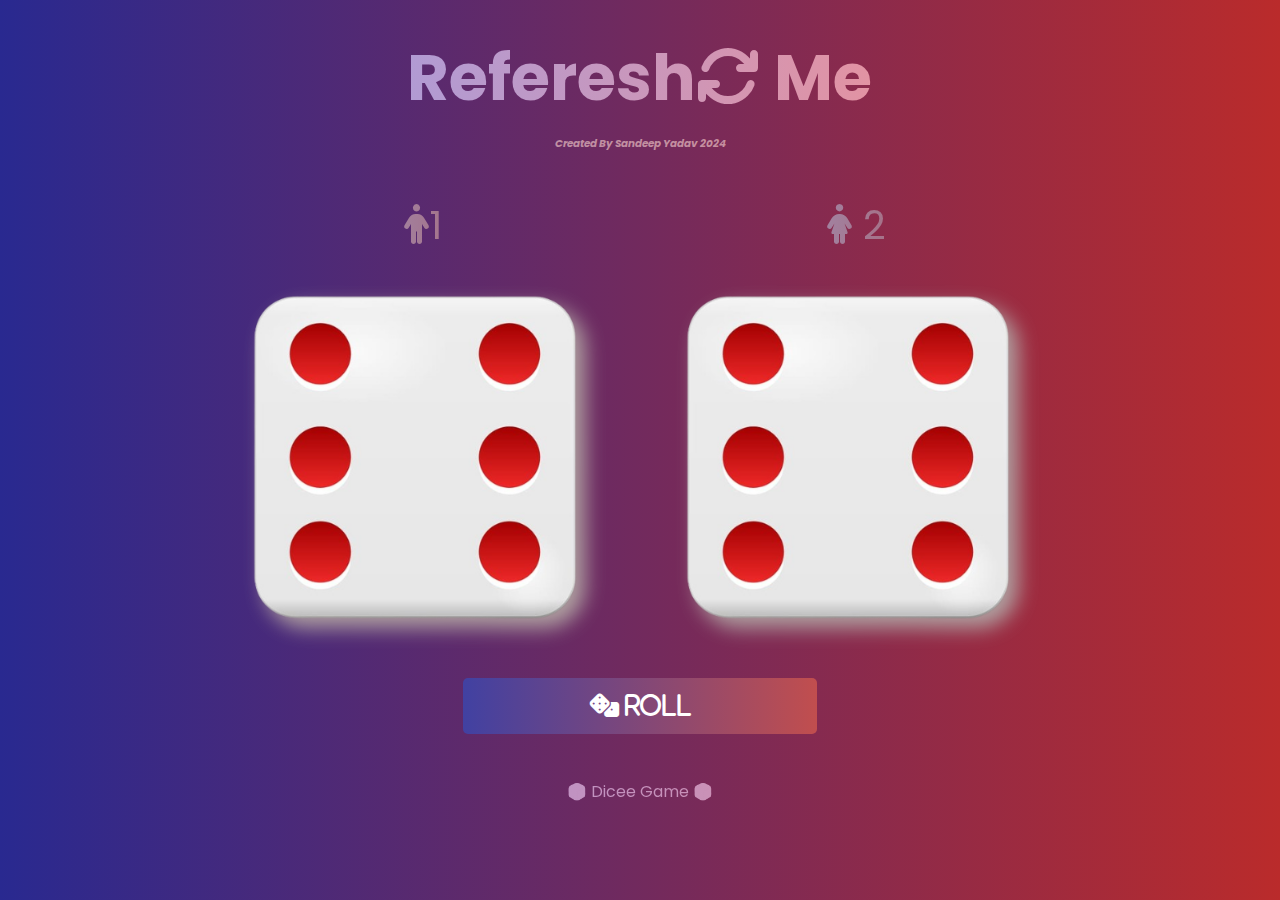
<file: index.html>
<!DOCTYPE html>
<html lang="en">
<head>
    <meta charset="UTF-8">
    <meta name="viewport" content="width=device-width, initial-scale=1.0">
    <title>Dice Roll Game</title>
    <link rel="website icon" type="png" href="./images/dice.png">
    <link rel="stylesheet" href="https://cdnjs.cloudflare.com/ajax/libs/font-awesome/6.5.2/css/all.min.css">
    <link rel="stylesheet" href="./style.css">
</head>
<body>

    <div class="container"> <!--Container-->
        <h1>Referesh<i class="fa-solid fa-arrows-rotate"></i> Me </h1>
        <h6> Created By Sandeep Yadav 2024</h6>
        <div class="dice-area"> <!--div for Player1-->
            <!-- <p id="p1"> 1</p> -->
            <p><i class="fa-solid fa-person"></i>1</p>
            <img src="./images/Dice6.png" alt="Dice-1">
        </div>

        <div class="dice-area"> <!--div for player2-->
            <!-- <p id="p2"><i class="fa-solid fa-person-dress"></i> 2</p> -->
            <p><i class="fa-solid fa-person-dress"></i> 2</p>
            <img src="./images/Dice6.png" alt="Dice-2">
        </div>

        <div class="button-container">
            <button>
                <i class="fa-solid fa-dice"> Roll</i>
            </button>
        </div>

    </div>

    <script src="./script.js">

    </script>
</body>
<footer>
    🎲 Dicee Game 🎲
</footer>
</html>
</file>
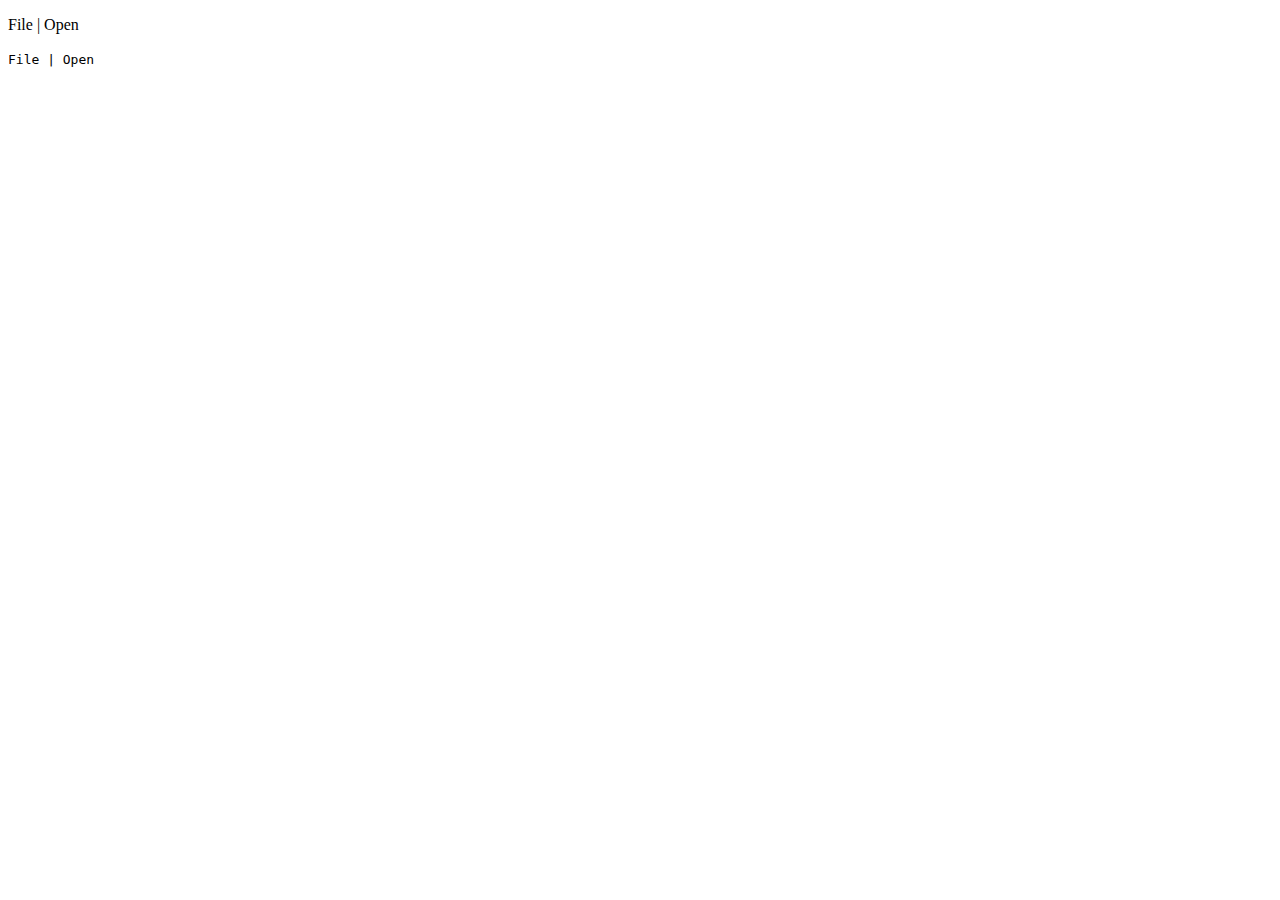
<file: pratice.html>
<!DOCTYPE html>
<html lang="en">
<head>
    <meta charset="UTF-8">
    <meta name="viewport" content="width=, initial-scale=1.0">
    <title>Document</title>
</head>
<body>
    <p>File | Open</p>
    <kbd>File | Open</kbd>
</body>
</html>
</file>
<file: style.css>
@import url("https://fonts.googleapis.com/css2?family=Poppins:wght@300;400;500;600&display=swap");

/*Body Iam Gonna Target the entire HTML in the body*/
body {
    font-family: "Poppins", sans-serif;
   background:linear-gradient(to right, rgb(41, 41, 144), rgb(186, 43, 43));
}

.container{
    width: 70%;
    margin: auto;
    text-align: center;
}

h1{
    margin: 30px;
    font-size: 4rem;
    background:linear-gradient(to right, rgb(158, 158, 231), rgb(245, 144, 144));
    -webkit-text-fill-color: transparent; 
    background-clip: text; 
}

.dice-area{
    /* margin: 0px 50px; */
    text-align: center;
    display:inline-block;
}

/* #p1{
    font-size: 2.5rem;
      background:linear-gradient(to right, rgb(38, 38, 162), rgb(99, 122, 191));
    -webkit-text-fill-color: transparent; 
    background-clip: text;

}
#p2{
    font-size: 2.5rem;
    background:linear-gradient(to right, rgb(241, 67, 67), rgb(194, 116, 116));
    -webkit-text-fill-color: transparent; 
    background-clip: text; 
} */

p{
    font-size: 2.5rem;
    background:linear-gradient(to right, rgb(150, 178, 230), rgb(177, 65, 65));
    -webkit-text-fill-color: transparent; 
    background-clip: text;

}

img{
    width: 80%;
    filter: drop-shadow(10px 10px 10px rgb(175, 160, 160));
}
 h6{
    position: absolute;
    top: 10%;
    left: 50%;
    transform: translateX(-50%);
    font-size: 65%;
    font-style: italic;
    color: rgba(237, 197, 197, 0.66);
    margin-top: 46px;
 }

.button-container{
    margin-top: 2rem;
    width: 100%;
    height: 70px;
    display: flex;
    justify-content: center;
    align-items: center;
}

button{
    width: 40%;
    height: 80%;
    font-size: 24px;
    color: white;
    border: none;
    outline: none;
    cursor: pointer;
    border-radius: 5px;
    background:linear-gradient(to right, rgb(65, 65, 162), rgb(193, 78, 78));
    /* background-color: #2a7780; */
}

button:hover{
    background:linear-gradient(to right, rgb(85, 85, 182), rgb(223, 98, 98));
    transform: scale(1.05);
    box-shadow: 0 0 20px rgba(48, 153, 229, 0.8)
}

footer{
    font-size: medium;
    text-align: center;
    margin-top: 3%;
    background:linear-gradient(to right, rgb(155, 155, 240), rgb(239, 137, 137));
    -webkit-text-fill-color: transparent; 
    background-clip: text;
}

::-webkit-scrollbar{
    width: 10px;
}

::-webkit-scrollbar-track{
    background:linear-gradient(to right, rgb(144, 144, 233), rgb(203, 89, 89));
}

::-webkit-scrollbar-thumb{
    background:linear-gradient(to right, rgb(41, 41, 144), rgb(186, 43, 43));
    border-radius: 10px;
}
</file>
